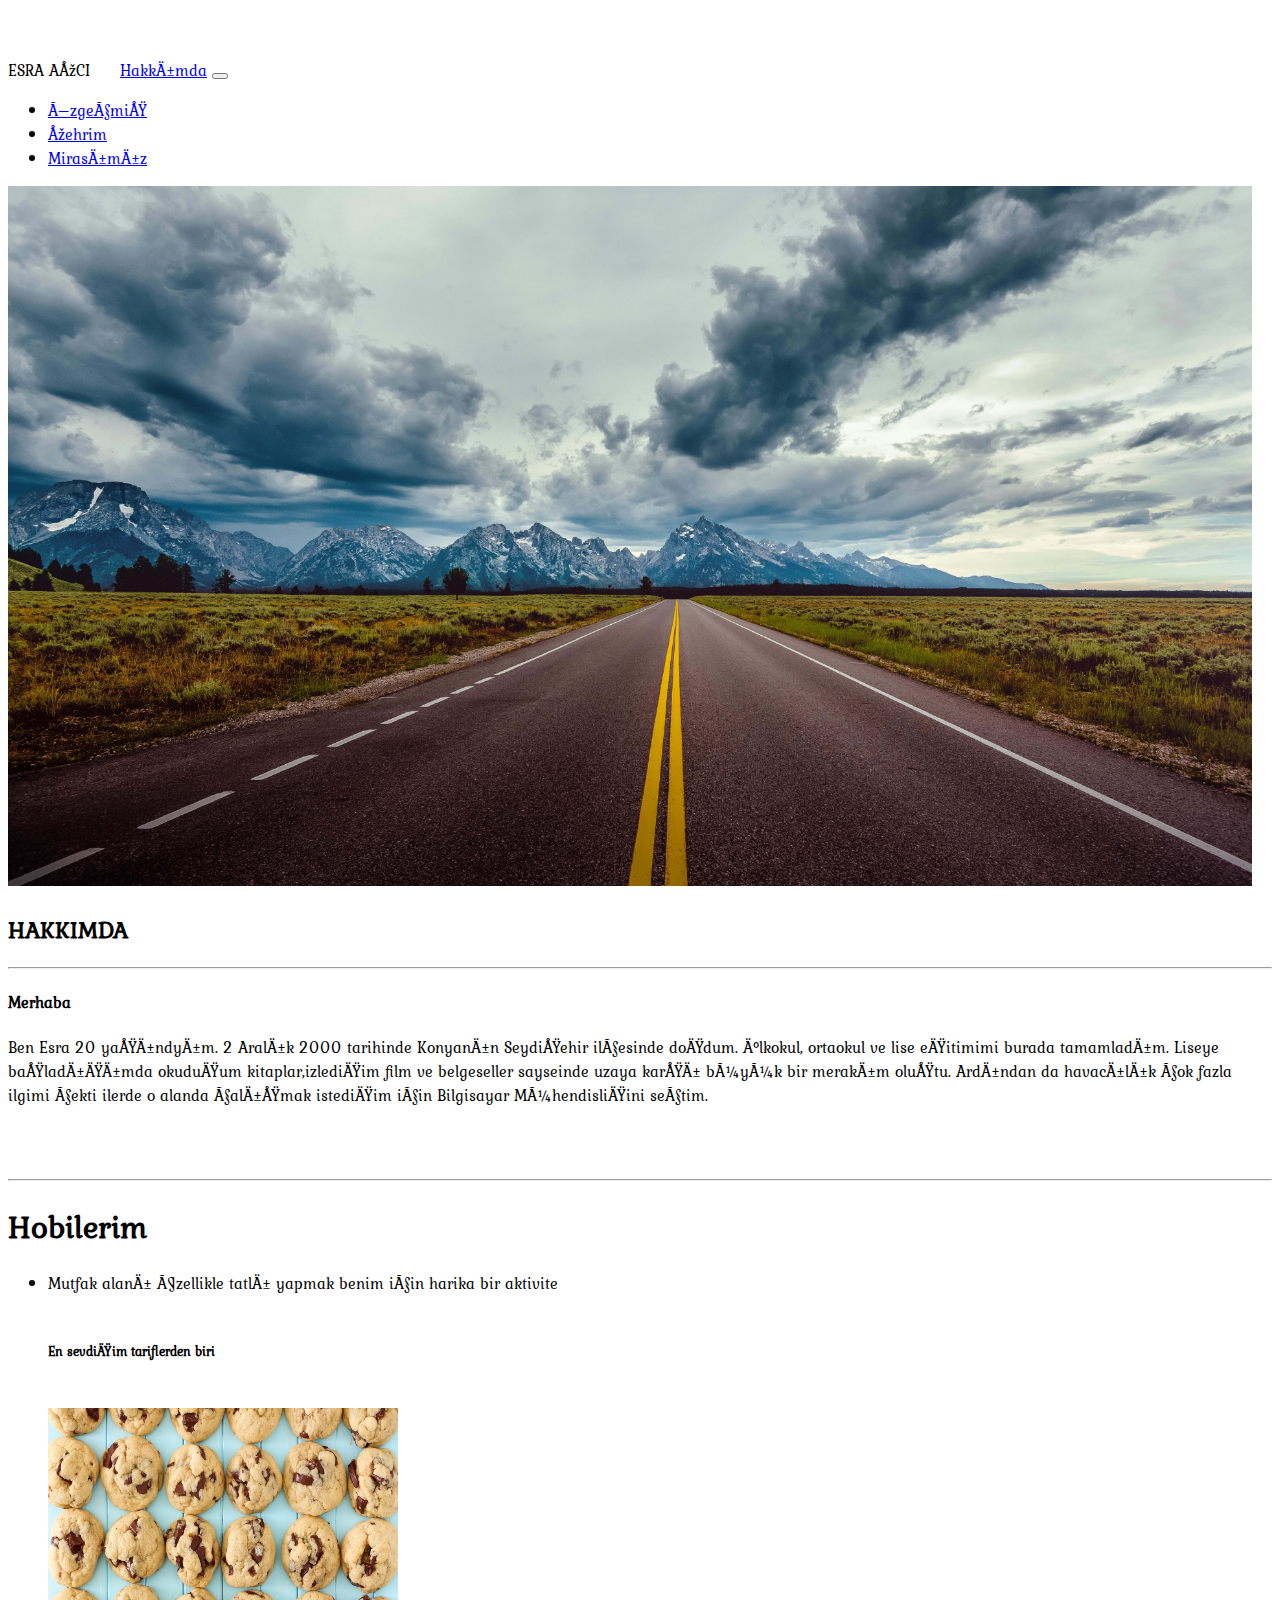
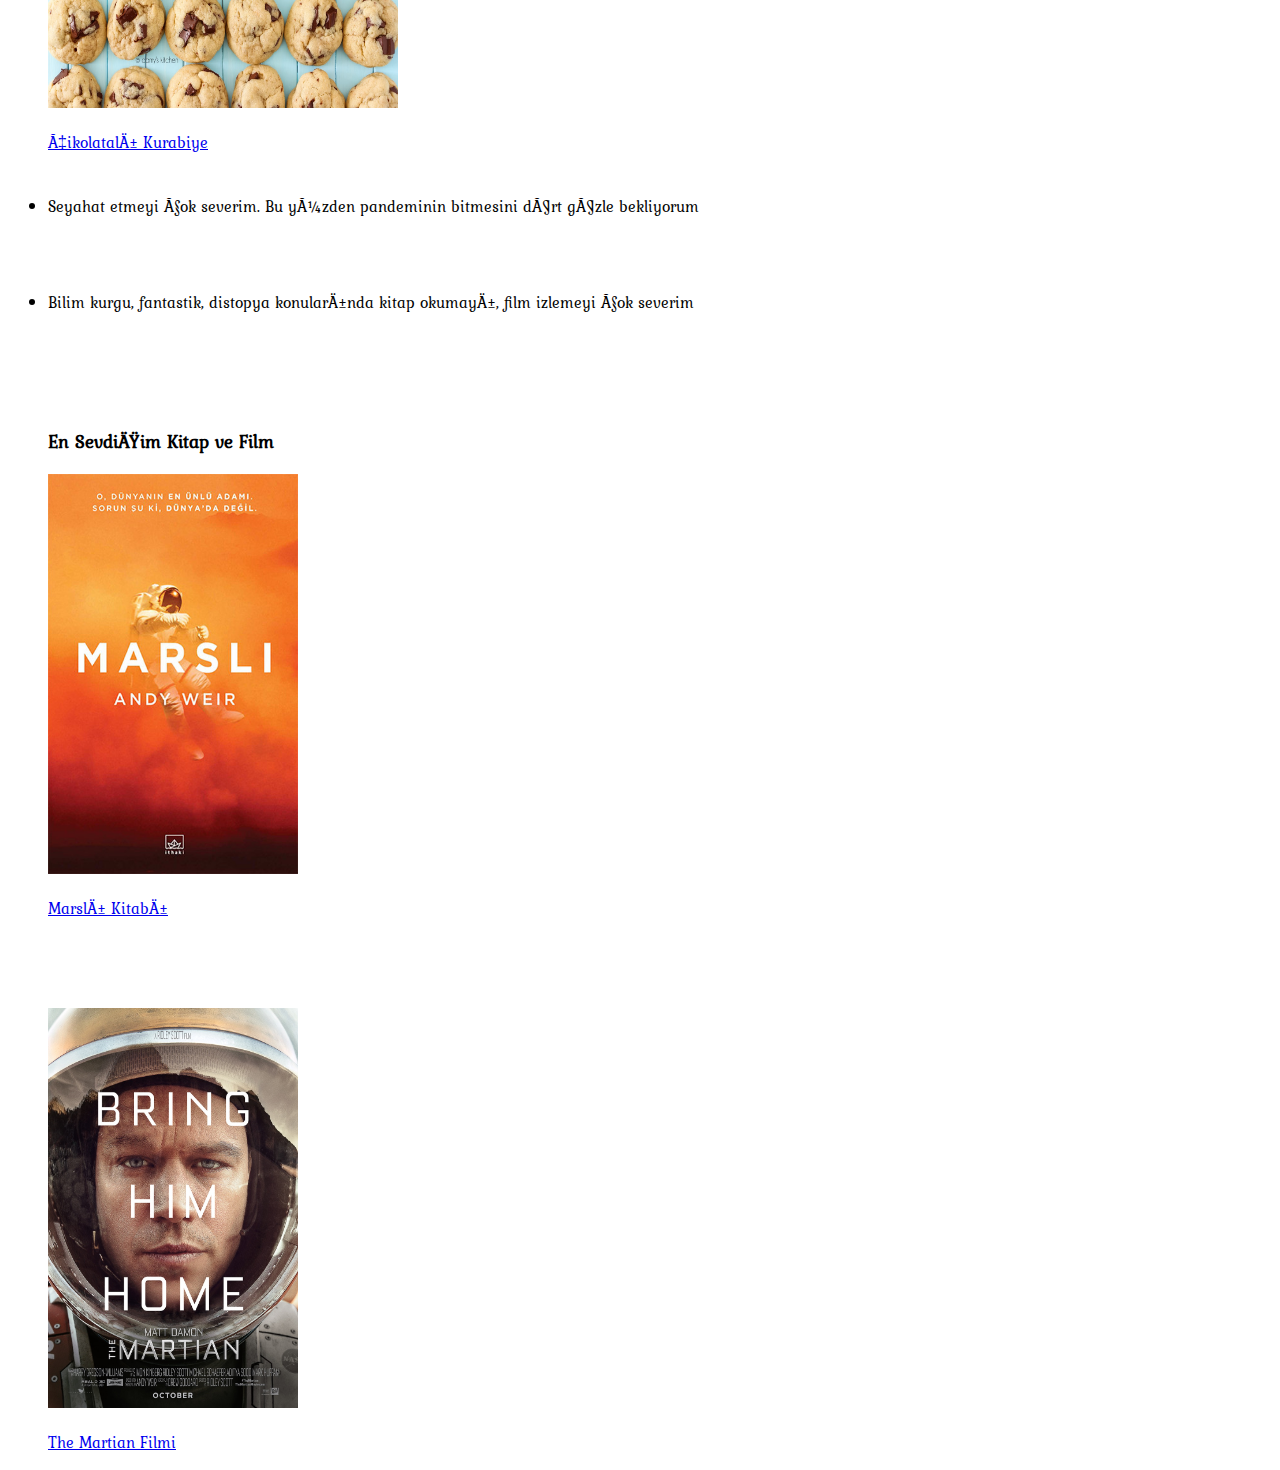
<file: index.html>
<!DOCTYPE html>
<html lang="en">
  <head>
    <!-- Required meta tags -->
    <meta<! charset="utf-8">
    <meta name="viewport" content="width=device-width, initial-scale=1">

    <!-- Bootstrap CSS -->
    <link href="https://cdn.jsdelivr.net/npm/bootstrap@5.0.1/dist/css/bootstrap.min.css" rel="stylesheet" integrity="sha384-+0n0xVW2eSR5OomGNYDnhzAbDsOXxcvSN1TPprVMTNDbiYZCxYbOOl7+AMvyTG2x" crossorigin="anonymous">
     <link rel= "stylesheet" href="style.css"> 
     <link rel="preconnect" href="https://fonts.gstatic.com">
     <link href="https://fonts.googleapis.com/css2?family=Kurale&display=swap" rel="stylesheet">
     <title>Hakkımda</title>
  </head>
  <body>
      <nav class="navbar navbar-expand-lg navbar-light bg-light">
      <a class="navbar-brand"></a>
    
        <div class="container-fluid">

          <label>ESRA AŞCI</label>&nbsp; &nbsp; &nbsp;
          <a class="navbar-brand" href="index.html"> Hakkımda</a>
          <button class="navbar-toggler" type="button" data-bs-toggle="collapse" data-bs-target="#navbarNavDropdown" aria-controls="navbarNavDropdown" aria-expanded="false" aria-label="Toggle navigation">
            <span class="navbar-toggler-icon"></span>
          </button>
          <div class="collapse navbar-collapse" id="navbarNavDropdown">
            <ul class="navbar-nav">
             
              <li class="nav-item">
                <a class="nav-link" href="özgecmis.html"> Özgeçmiş</a>
              </li>  
              <li class="nav-item">
                <a class="nav-link" href="sehrim.html"> Şehrim</a>
             </li>
             <li class="nav-item">
                <a class="nav-link" href="mirasimiz.html"> Mirasımız</a>
             </li>
      
            
            </ul>
          </div>
        </div>  
      </nav>



      <div id="carouselExampleSlidesOnly" class="carousel slide" data-bs-ride="carousel">
        <div class="carousel-inner">
          <div class="carousel-item active">
            <img src="img/yol.jpg" class="d-block w-100 resimana">
          </div>
        </div>
      </div>
      <!-- hakkımızda kısmı-->
       <section class="p-5 hakkimda">
         
    <div class="container">
            
     <h2>HAKKIMDA</h2>
  
      <hr>
      <p> <h4>Merhaba</h4> Ben Esra 20 yaşındyım. 2 Aralık 2000 tarihinde Konyanın Seydişehir ilçesinde doğdum. İlkokul, ortaokul ve lise eğitimimi burada tamamladım. Liseye başladığımda okuduğum kitaplar,izlediğim film ve belgeseller sayseinde uzaya karşı büyük bir merakım oluştu. Ardından da havacılık çok fazla ilgimi çekti ilerde o alanda çalışmak istediğim için Bilgisayar Mühendisliğini seçtim.
      </p>
      </div>
      <br><br>
       
         <hr>
    <div class="row">
        <div class="col-lg-4">
            <h1>Hobilerim</h1>
            <ul class="hobiler">
                <li> Mutfak alanı özellikle tatlı yapmak benim için harika bir aktivite</li>
                <br>
                <h5>En sevdiğim tariflerden biri</h5>
                <br>
                <div class="row">
                  <div class="col-lg">
                      <img src="img/image-16.jpg" class="tarif"/>
                      <a href="https://www.damyskitchen.com/2015/10/en-iyi-cikolata-parcackl-kurabiye-tarifi.html " class="foto-yazisi">
                    
                          <p>Çikolatalı Kurabiye</p>
                      </a>
                  </div>
                <br>
                <li>Seyahat etmeyi çok severim. Bu yüzden pandeminin bitmesini dört gözle bekliyorum </li>
              <br><br> <br>
                <li>Bilim kurgu, fantastik, distopya konularında kitap okumayı, film izlemeyi çok severim </li>
              <br><br><br><br>
              <h3> En Sevdiğim Kitap ve Film</h3>

                <div class="col-lg">
                  <img src="img/kitap.jpg"class="kitap" />
                  <a href="https://www.dr.com.tr/Kitap/Marsli/Edebiyat/Roman/Bilim-Kurgu/urunno=0000000625238 " class="foto-yazisi">
            
                      <p>Marslı Kitabı</p>
                  </a>
                  <br> <br> <br>
              </div>
              <div class="col-lg">
                <img src="img/film.jpg" class="film" />
                <a href="https://www.beyazperde.com/filmler/film-221524/" class="foto-yazisi">
          
                    <p>The Martian Filmi</p>
                </a>
            </div>
          </ul>     
    </div>
  </div>

  </body>
</html>
      
   
  


    














    <!-- Optional JavaScript; choose one of the two! -->

    <!-- Option 1: Bootstrap Bundle with Popper -->
    <script src="https://cdn.jsdelivr.net/npm/bootstrap@5.0.1/dist/js/bootstrap.bundle.min.js" integrity="sha384-gtEjrD/SeCtmISkJkNUaaKMoLD0//ElJ19smozuHV6z3Iehds+3Ulb9Bn9Plx0x4" crossorigin="anonymous"></script>

    <!-- Option 2: Separate Popper and Bootstrap JS -->
    <!--
    <script src="https://cdn.jsdelivr.net/npm/@popperjs/core@2.9.2/dist/umd/popper.min.js" integrity="sha384-IQsoLXl5PILFhosVNubq5LC7Qb9DXgDA9i+tQ8Zj3iwWAwPtgFTxbJ8NT4GN1R8p" crossorigin="anonymous"></script>
    <script src="https://cdn.jsdelivr.net/npm/bootstrap@5.0.1/dist/js/bootstrap.min.js" integrity="sha384-Atwg2Pkwv9vp0ygtn1JAojH0nYbwNJLPhwyoVbhoPwBhjQPR5VtM2+xf0Uwh9KtT" crossorigin="anonymous"></script>
    -->
  </body>
</html>
</file>
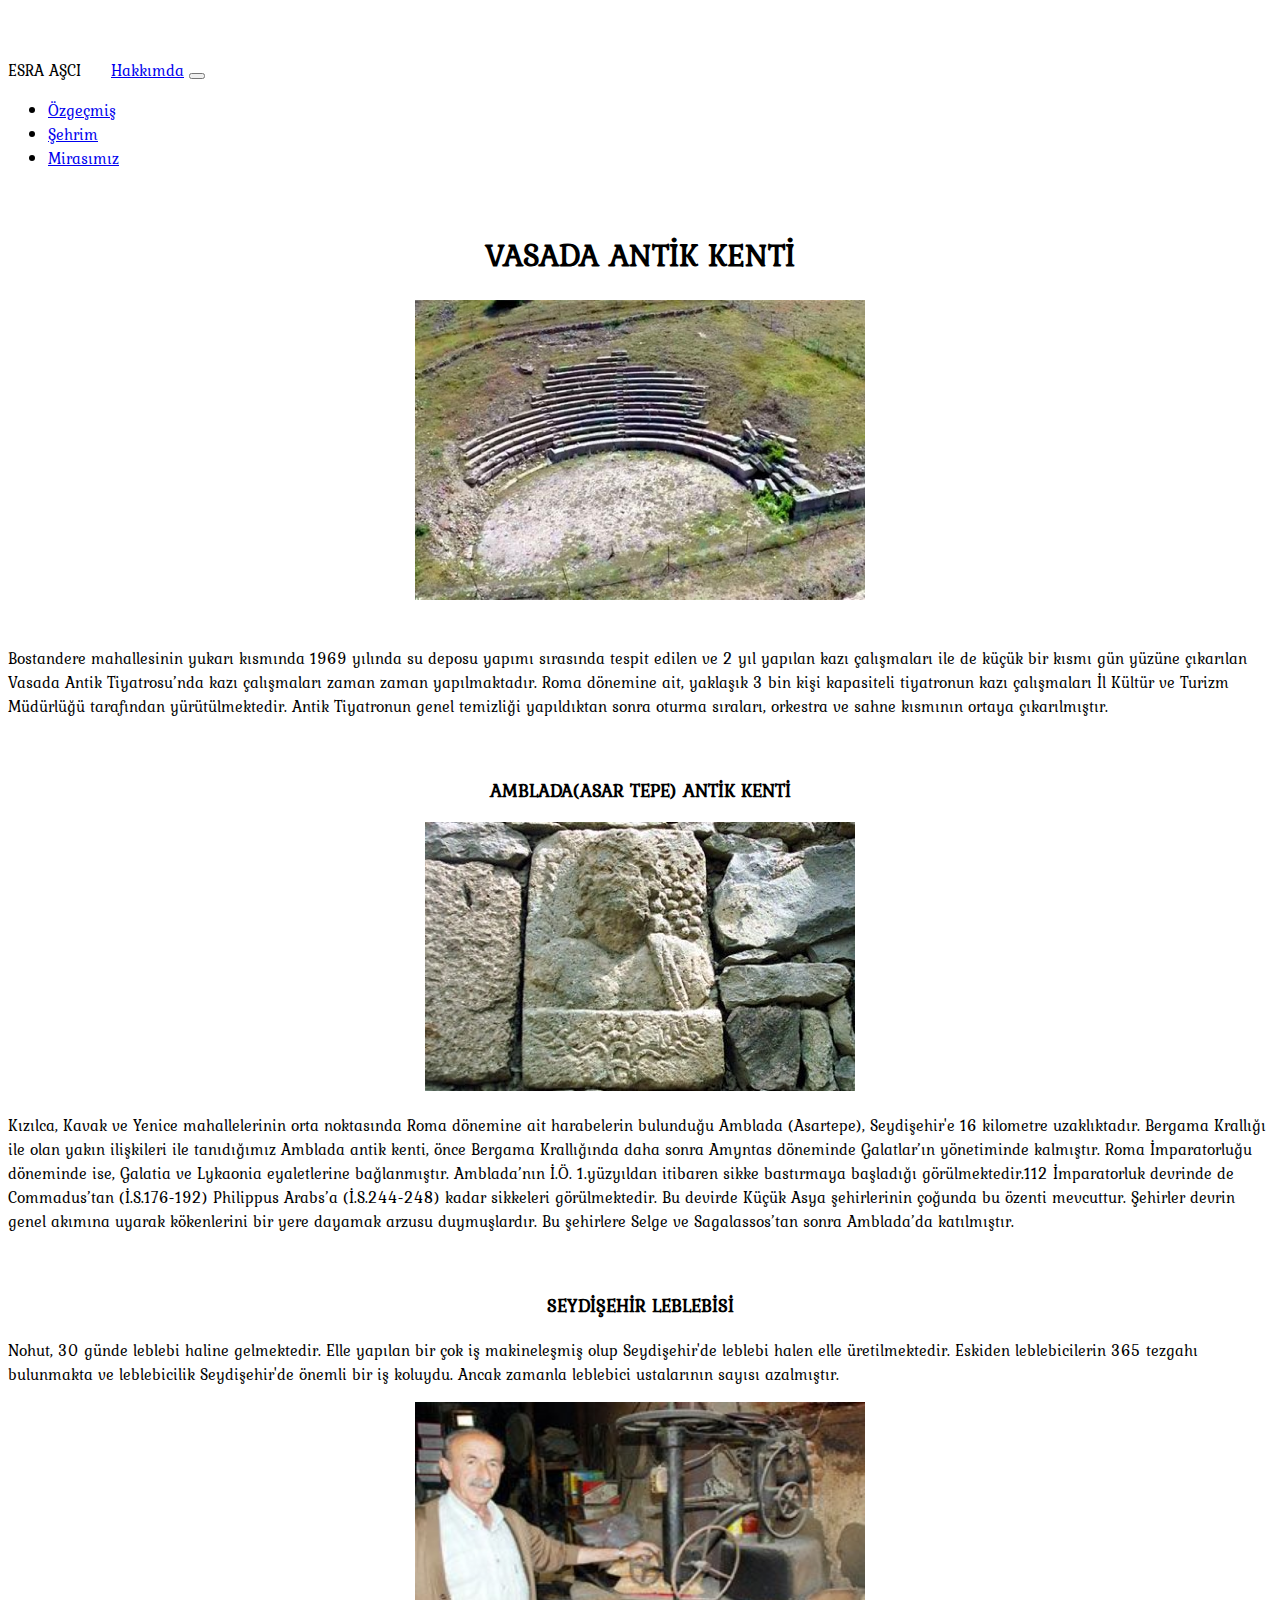
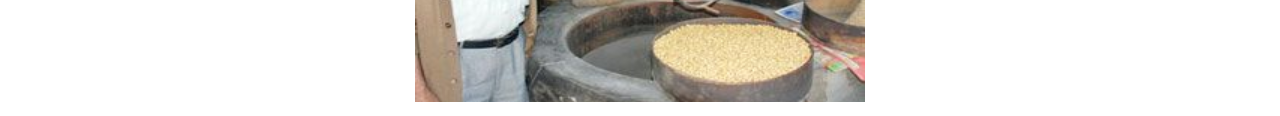
<file: mirasimiz.html>
<!doctype html>
<html lang="en">
  <head>
    <!-- Required meta tags -->
    <meta charset="utf-8">
    <meta name="viewport" content="width=device-width, initial-scale=1">

    <!-- Bootstrap CSS -->
    <link href="https://cdn.jsdelivr.net/npm/bootstrap@5.0.1/dist/css/bootstrap.min.css" rel="stylesheet" integrity="sha384-+0n0xVW2eSR5OomGNYDnhzAbDsOXxcvSN1TPprVMTNDbiYZCxYbOOl7+AMvyTG2x" crossorigin="anonymous">
     <link rel= "stylesheet" href="style.css">
     <link rel="preconnect" href="https://fonts.gstatic.com">
     <link href="https://fonts.googleapis.com/css2?family=Kurale&display=swap" rel="stylesheet">
    <title> Mirasımız </title>
  </head>
  <body>
    <nav class="navbar navbar-expand-lg navbar-light bg-light">
      <a class="navbar-brand"></a>
    
        <div class="container-fluid">

          <label>ESRA AŞCI</label>&nbsp; &nbsp; &nbsp;
          <a class="navbar-brand" href="index.html"> Hakkımda</a>
          <button class="navbar-toggler" type="button" data-bs-toggle="collapse" data-bs-target="#navbarNavDropdown" aria-controls="navbarNavDropdown" aria-expanded="false" aria-label="Toggle navigation">
            <span class="navbar-toggler-icon"></span>
          </button>
          <div class="collapse navbar-collapse" id="navbarNavDropdown">
            <ul class="navbar-nav">
             
              <li class="nav-item">
                <a class="nav-link" href="özgecmis.html"> Özgeçmiş</a>
              </li>
              <li class="nav-item">
                <a class="nav-link" href="sehrim.html"> Şehrim</a>
             </li>
             <li class="nav-item">
                <a class="nav-link" href="mirasimiz.html"> Mirasımız</a>
             </li>
            
            
            </ul>
          </div>
        </div>
      </nav>

      <article>
        <br />
        <div class="container">
          <div align="center"><h1> VASADA ANTİK KENTİ</h1> </div>
          <div align="center"><img src="img/vasadaantikkent.jpg" class="miras" /></div>
       </div>
       <br>
      <p>Bostandere mahallesinin yukarı kısmında 1969 yılında su deposu yapımı sırasında tespit edilen ve 2 yıl yapılan kazı çalışmaları ile de küçük bir kısmı gün yüzüne çıkarılan Vasada Antik Tiyatrosu’nda kazı çalışmaları zaman zaman yapılmaktadır. Roma dönemine ait, yaklaşık 3 bin kişi kapasiteli tiyatronun kazı çalışmaları İl Kültür ve Turizm Müdürlüğü tarafından yürütülmektedir. Antik Tiyatronun genel temizliği yapıldıktan sonra oturma sıraları, orkestra ve sahne kısmının ortaya çıkarılmıştır.
       </p>
       <br> 
       <div align="center"><h3> AMBLADA(ASAR TEPE) ANTİK KENTİ</h3> </div>
                </div>
                <div align="center"><img src="img/Karaman_Ahmet_vasadaantik_1.jpg" /></div>
         
                   
           <p> Kızılca, Kavak ve Yenice mahallelerinin orta noktasında Roma dönemine ait harabelerin bulunduğu Amblada (Asartepe), Seydişehir'e 16 kilometre uzaklıktadır. Bergama Krallığı ile olan yakın ilişkileri ile tanıdığımız Amblada antik kenti, önce Bergama Krallığında daha sonra Amyntas döneminde Galatlar’ın yönetiminde kalmıştır. Roma İmparatorluğu döneminde ise, Galatia ve Lykaonia eyaletlerine bağlanmıştır. Amblada’nın İ.Ö. 1.yüzyıldan itibaren sikke bastırmaya başladığı görülmektedir.112 İmparatorluk devrinde de Commadus’tan (İ.S.176-192) Philippus Arabs’a (İ.S.244-248) kadar sikkeleri görülmektedir. Bu devirde Küçük Asya şehirlerinin çoğunda bu özenti mevcuttur. Şehirler devrin genel akımına uyarak kökenlerini bir yere dayamak arzusu duymuşlardır. Bu şehirlere Selge ve Sagalassos’tan sonra Amblada’da katılmıştır.</p>
              </a>
            </div>
            <br>
            <div align="center"><h3>SEYDİŞEHİR LEBLEBİSİ </h3> </div>
                    <p>
                      Nohut, 30 günde leblebi haline gelmektedir. Elle yapılan bir çok iş makineleşmiş olup Seydişehir'de leblebi halen elle üretilmektedir. Eskiden leblebicilerin 365 tezgahı bulunmakta ve leblebicilik Seydişehir'de önemli bir iş koluydu. Ancak zamanla leblebici ustalarının sayısı azalmıştır.
                    </p>
                </div>
                <div align="center"><img src= "img/8781.jpg " class="leblebi" /></div>
                
                   </a>
                </div>
            </div>
        </div>


    
   </body>
   </html>
</file>
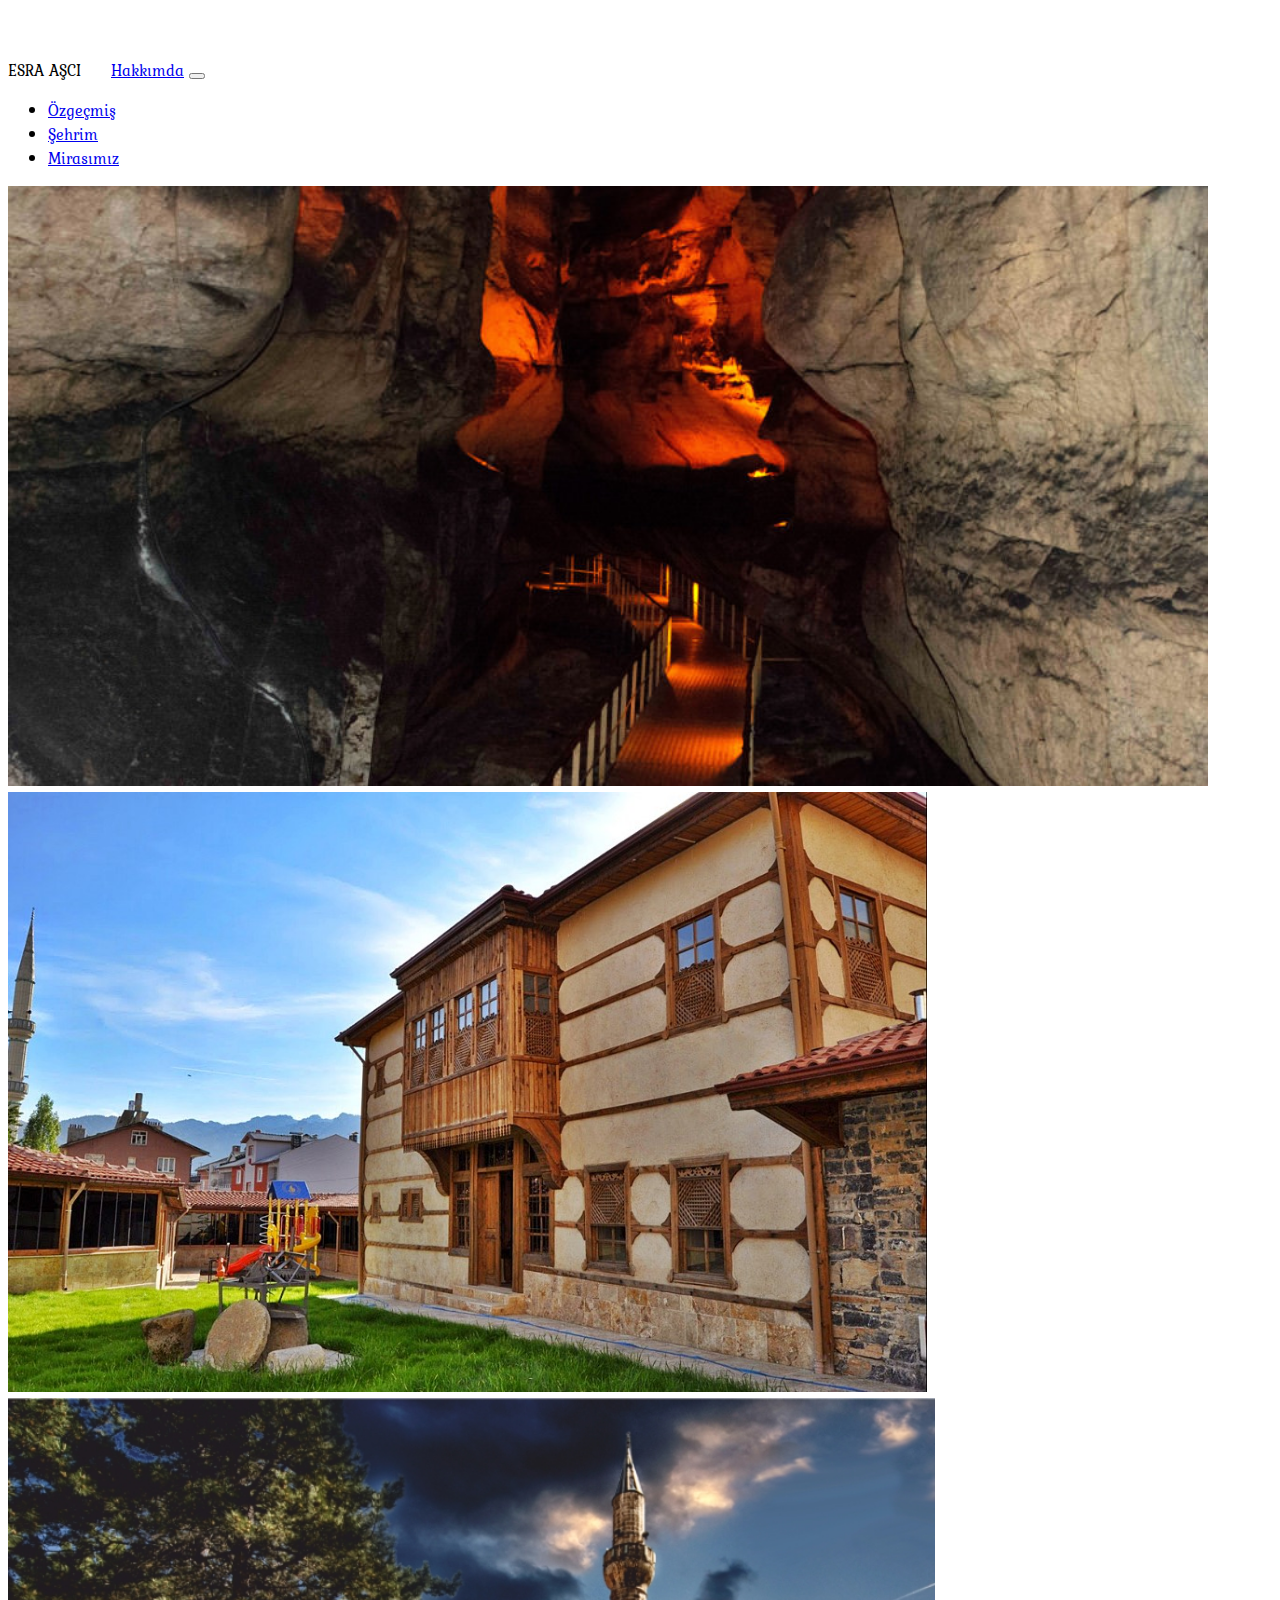
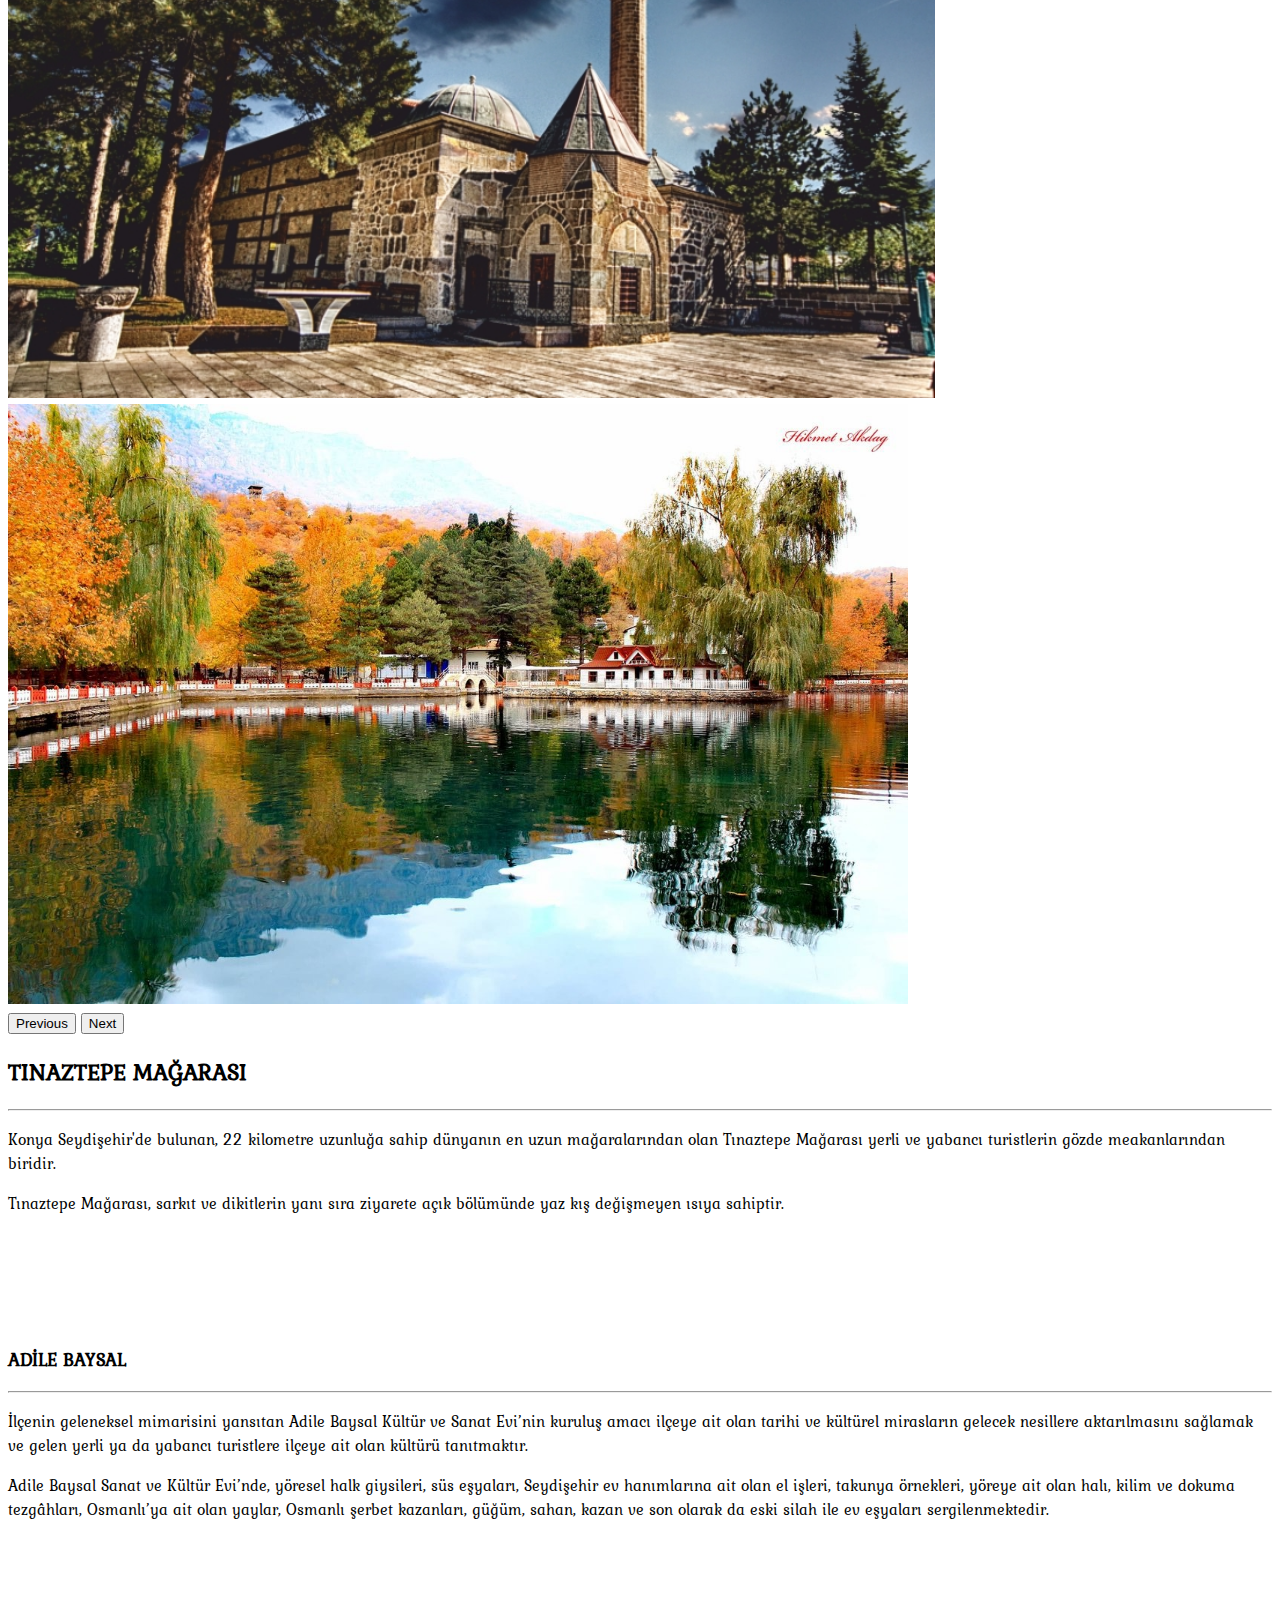
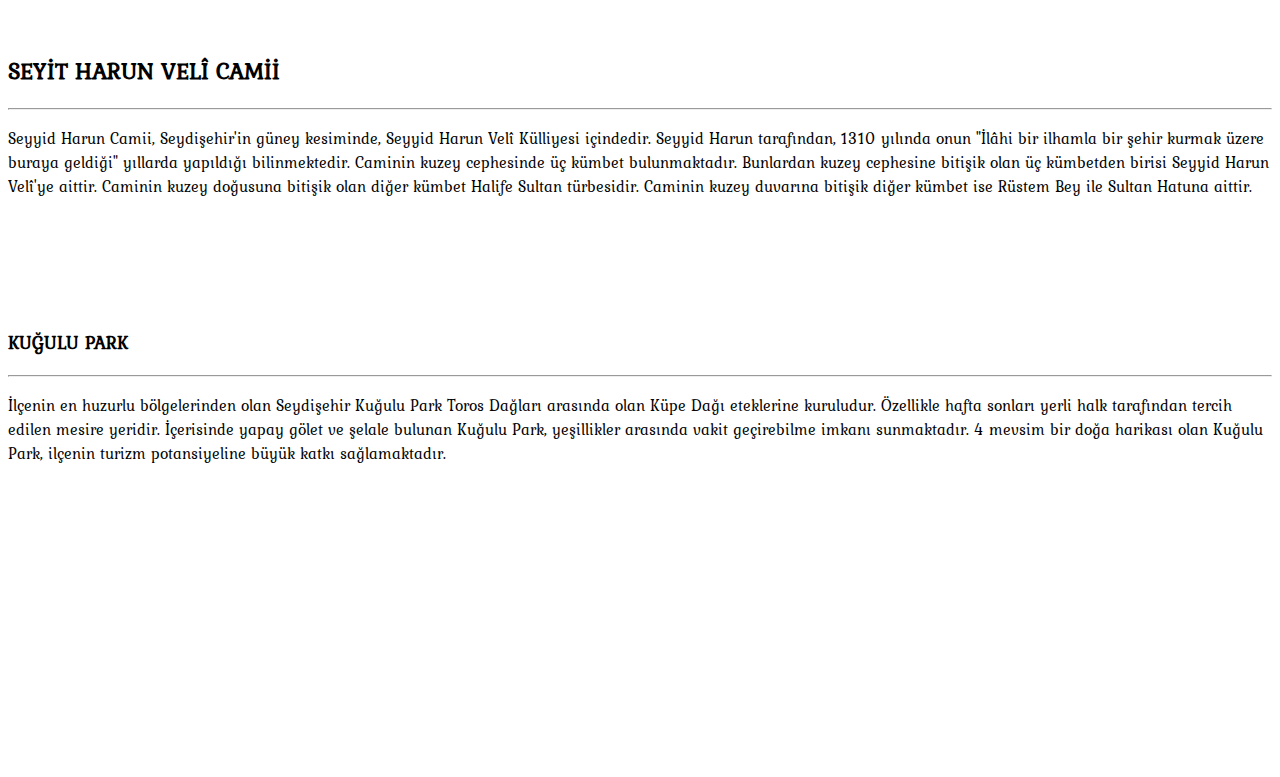
<file: sehrim.html>
<!doctype html>
<html lang="en">
  <head>
    <!-- Required meta tags -->
    <meta charset="utf-8">
    <meta name="viewport" content="width=device-width, initial-scale=1">

    <!-- Bootstrap CSS -->
    <link href="https://cdn.jsdelivr.net/npm/bootstrap@5.0.1/dist/css/bootstrap.min.css" rel="stylesheet" integrity="sha384-+0n0xVW2eSR5OomGNYDnhzAbDsOXxcvSN1TPprVMTNDbiYZCxYbOOl7+AMvyTG2x" crossorigin="anonymous">
     <link rel= "stylesheet" href="style.css">
     <link rel="preconnect" href="https://fonts.gstatic.com">
     <link href="https://fonts.googleapis.com/css2?family=Kurale&display=swap" rel="stylesheet">
    <title>Şehrim</title>
  </head>
  <body>
    <nav class="navbar navbar-expand-lg navbar-light bg-light">
      <a class="navbar-brand"></a>
    

        <div class="container-fluid">

          <label>ESRA AŞCI</label>&nbsp; &nbsp; &nbsp;
          <a class="navbar-brand" href="index.html"> Hakkımda</a>
          <button class="navbar-toggler" type="button" data-bs-toggle="collapse" data-bs-target="#navbarNavDropdown" aria-controls="navbarNavDropdown" aria-expanded="false" aria-label="Toggle navigation">
            <span class="navbar-toggler-icon"></span>
          </button>
          <div class="collapse navbar-collapse" id="navbarNavDropdown">
            <ul class="navbar-nav">
              <li class="nav-item">
                <a class="nav-link" href="özgecmis.html"> Özgeçmiş</a>
              </li>
              <li class="nav-item">
                <a class="nav-link" href="sehrim.html"> Şehrim</a>
             </li>
             <li class="nav-item">
                <a class="nav-link" href="mirasimiz.html"> Mirasımız</a>
             </li>
            
            </ul> 

        </div>
      </nav>

      <div id="carouselExampleControls" class="carousel slide" data-bs-ride="carousel">
        <div class="carousel-inner">
          <div class="carousel-item active">
            <a href="#tinaztepe">
            <img src="img/tinaztepe.jpg" class="d-block w-100 resimSlider"   title="Tınaztepe Mağarası">
            </a>
          </div>

          <div class="carousel-item">
            <a href="#adilebaysal" >
            <img src="img/adile.jpg" class="d-block w-100 resimSlider"  title="Adile Baysal Kültür Evi">
            </a>
          </div>
          
          <div class="carousel-item">
            <a href="#seyitharun" >
            <img src="img/Seyit-Harun-Veli-Cami.jpg" class="d-block w-100 resimSlider" title="Seyit Harun Veli Camii">
            </a>
          </div>
      
          <div class="carousel-item">
            <a href="#kugulu">
            <img src="img/ilk.jpg" class="d-block w-100 resimSlider "  title="Kuğulu Park">
            </a>
          </div>

        </div>
        <button class="carousel-control-prev" type="button" data-bs-target="#carouselExampleControls" data-bs-slide="prev">
          <span class="carousel-control-prev-icon" aria-hidden="true"></span>
          <span class="visually-hidden">Previous</span>
        </button>
        <button class="carousel-control-next" type="button" data-bs-target="#carouselExampleControls" data-bs-slide="next">
          <span class="carousel-control-next-icon" aria-hidden="true"></span>
          <span class="visually-hidden">Next</span>
        </button>
      </div>
      <section class="p-5 sehrim">
      <div class="container">
      <div id="tinaztepe"></div>
        <h2>TINAZTEPE MAĞARASI</h2>

        <hr>

          <p>Konya Seydişehir'de bulunan, 22 kilometre uzunluğa sahip dünyanın en uzun mağaralarından olan 
           Tınaztepe Mağarası yerli ve yabancı turistlerin gözde meakanlarından biridir.
           </p>
          <p>
            Tınaztepe Mağarası, sarkıt ve dikitlerin yanı sıra 
           ziyarete açık bölümünde yaz kış değişmeyen ısıya sahiptir.

          </p>
          <br> <br> <br> <br>


          <div id="adilebaysal"></div>
          <h3>ADİLE BAYSAL</h3>
          <hr>

          <p>İlçenin geleneksel mimarisini yansıtan Adile Baysal Kültür ve Sanat Evi’nin kuruluş amacı ilçeye ait olan tarihi ve kültürel mirasların gelecek nesillere 
            aktarılmasını sağlamak ve gelen yerli ya da yabancı turistlere ilçeye ait olan kültürü tanıtmaktır.
          </p>
            <p>
              Adile Baysal Sanat ve Kültür Evi’nde, yöresel halk giysileri, süs eşyaları, Seydişehir ev hanımlarına ait olan el işleri, takunya örnekleri, yöreye ait olan halı,
              kilim ve dokuma tezgâhları, Osmanlı’ya ait olan yaylar, Osmanlı şerbet kazanları, güğüm, sahan, kazan ve son olarak da eski silah ile ev eşyaları sergilenmektedir.
            </p>

            <br> <br> <br> <br>
            <div id="seyitharun"></div>
            <h2> SEYİT HARUN VELÎ CAMİİ</h2>

        <hr>

          <p>Seyyid Harun Camii, Seydişehir'in güney kesiminde, Seyyid Harun Velî Külliyesi içindedir. Seyyid Harun tarafından, 1310 yılında onun "İlâhi bir ilhamla bir şehir kurmak üzere buraya geldiği" yıllarda yapıldığı bilinmektedir. Caminin kuzey cephesinde üç kümbet bulunmaktadır. Bunlardan kuzey cephesine bitişik olan üç kümbetden birisi Seyyid Harun Velî'ye aittir. Caminin kuzey doğusuna bitişik olan diğer kümbet Halife Sultan türbesidir. Caminin kuzey duvarına bitişik diğer kümbet ise Rüstem Bey ile Sultan Hatuna aittir.  </p>
      
          <br> <br> <br> <br>

          <div id="kugulu"></div>
          <h3> KUĞULU PARK</h3> 
          <hr>
          <p> İlçenin en huzurlu bölgelerinden olan Seydişehir Kuğulu Park Toros Dağları arasında olan Küpe Dağı eteklerine kuruludur. Özellikle hafta sonları yerli halk tarafından tercih edilen mesire yeridir. İçerisinde yapay gölet ve şelale bulunan Kuğulu Park, yeşillikler arasında vakit geçirebilme imkanı sunmaktadır. 4 mevsim bir doğa harikası olan Kuğulu Park, ilçenin turizm potansiyeline büyük katkı sağlamaktadır. </p>
           
     </div>
   </section>
   <br> <br> <br> <br>
   <br> <br> <br> <br>
   <br> <br> <br> <br>






     
      <script src="https://cdn.jsdelivr.net/npm/bootstrap@5.0.1/dist/js/bootstrap.bundle.min.js" integrity="sha384-gtEjrD/SeCtmISkJkNUaaKMoLD0//ElJ19smozuHV6z3Iehds+3Ulb9Bn9Plx0x4" crossorigin="anonymous"></script>  

   </body>
   </html>
</file>
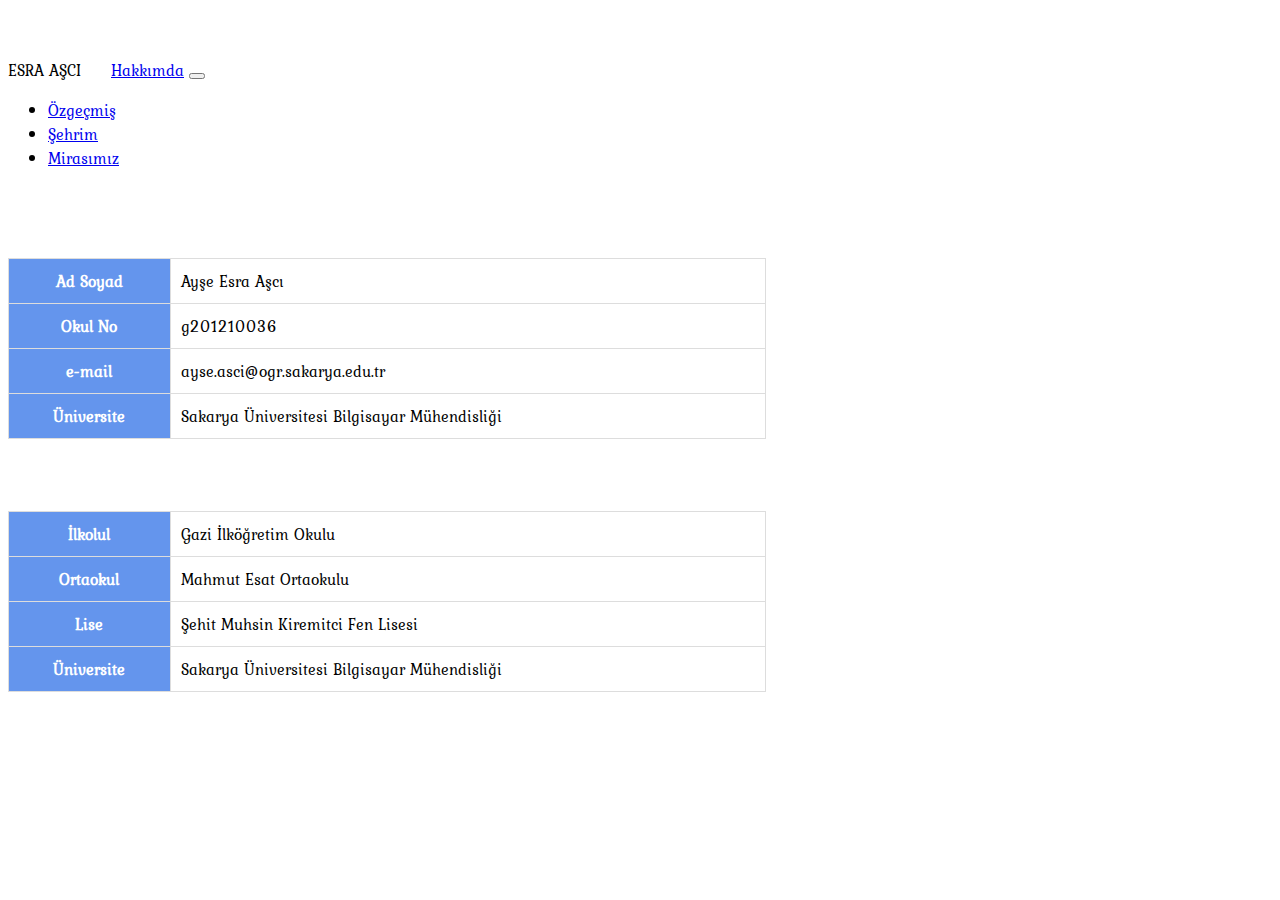
<file: özgecmis.html>
<!doctype html>
<html lang="en">
  <head>
    <!-- Required meta tags -->
    <meta charset="utf-8">
    <meta name="viewport" content="width=device-width, initial-scale=1">

    <!-- Bootstrap CSS -->
    <link href="https://cdn.jsdelivr.net/npm/bootstrap@5.0.1/dist/css/bootstrap.min.css" rel="stylesheet" integrity="sha384-+0n0xVW2eSR5OomGNYDnhzAbDsOXxcvSN1TPprVMTNDbiYZCxYbOOl7+AMvyTG2x" crossorigin="anonymous">
     <link rel= "stylesheet" href="style.css">
     <link rel="preconnect" href="https://fonts.gstatic.com">
     <link href="https://fonts.googleapis.com/css2?family=Kurale&display=swap" rel="stylesheet">
    <title> Özgeçmiş </title>
  </head>
  <body>
    <nav class="navbar navbar-expand-lg navbar-light bg-light">
      <a class="navbar-brand"></a>
    
        <div class="container-fluid">

          <label>ESRA AŞCI</label>&nbsp; &nbsp; &nbsp;
          <a class="navbar-brand" href="index.html"> Hakkımda</a>
          <button class="navbar-toggler" type="button" data-bs-toggle="collapse" data-bs-target="#navbarNavDropdown" aria-controls="navbarNavDropdown" aria-expanded="false" aria-label="Toggle navigation">
            <span class="navbar-toggler-icon"></span>
          </button>
          <div class="collapse navbar-collapse" id="navbarNavDropdown">
            <ul class="navbar-nav">
              <li class="nav-item">
                <a class="nav-link" href="özgecmis.html"> Özgeçmiş</a>
              </li>
              <li class="nav-item">
                <a class="nav-link" href="sehrim.html"> Şehrim</a>
             </li>
             <li class="nav-item">
                <a class="nav-link" href="mirasimiz.html"> Mirasımız</a>
             </li>
            
            
            </ul>
          </div>
        </div>
      </nav>

      <br><br> <br>

    <div>
      <section class = "table, td, th, tr "> </section>
      <section class="tr "> </section> 
       <table>
        <tr >
        <th> Ad Soyad</th >
        <td > Ayşe Esra Aşcı</td >
        
      </tr >
      <tr >
        <th >  Okul No</th >
        <td > g201210036 </td >
        
      </tr >
      <tr >
        <th > e-mail</th >
        <td > ayse.asci@ogr.sakarya.edu.tr</td >
        
      </tr >
      <tr >
        <th > Üniversite </th >
        <td > Sakarya Üniversitesi Bilgisayar Mühendisliği </td >
        
      </tr >
      </table >
      <br><br> <br>

      <table>
        <tr >
        <th> İlkolul </th >
        <td > Gazi İlköğretim Okulu </td >
        
      </tr >
      <tr >
        <th >  Ortaokul  </th >
        <td > Mahmut Esat Ortaokulu </td >
        
      </tr >
      <tr >
        <th > Lise </th >
        <td > Şehit Muhsin Kiremitci Fen Lisesi </td >
        
      </tr >
      <tr >
        <th > Üniversite </th >
        <td > Sakarya Üniversitesi Bilgisayar Mühendisliği </td >
        
      </tr >
      </table > 
    </div>

    <br> <br> <br>
    




      <script src="https://cdn.jsdelivr.net/npm/bootstrap@5.0.1/dist/js/bootstrap.bundle.min.js" integrity="sha384-gtEjrD/SeCtmISkJkNUaaKMoLD0//ElJ19smozuHV6z3Iehds+3Ulb9Bn9Plx0x4" crossorigin="anonymous"></script>  

      
   </body>
   </html>
</file>
<file: style.css>
.resimana {
    height: 700px;
}
 .tarif{
     height:300px;
     width: 350px;
 }
 .kitap{
     height: 400px;
     width: 250px;
 }
 .film{
     height: 400px;
     width: 250px;
 }
.resimSlider {
    height: 600px;
}
.miras{
    height:300px;
    width: 450px; 
}
.leblebi{
    height:300px;
    width: 450px; 
}
body{
    padding-top: 50px;
    background-color:white;
    font-family: 'Kurale';
}
.hakkimda{
    background-color: white;
}

table {

    border-collapse: collapse;
    width: 60%;

}
td, th {
    border: 1px  solid #ddd;
    padding: 10px;;
}

th {
    background-color: cornflowerblue;
    color: white;
}
</file>
